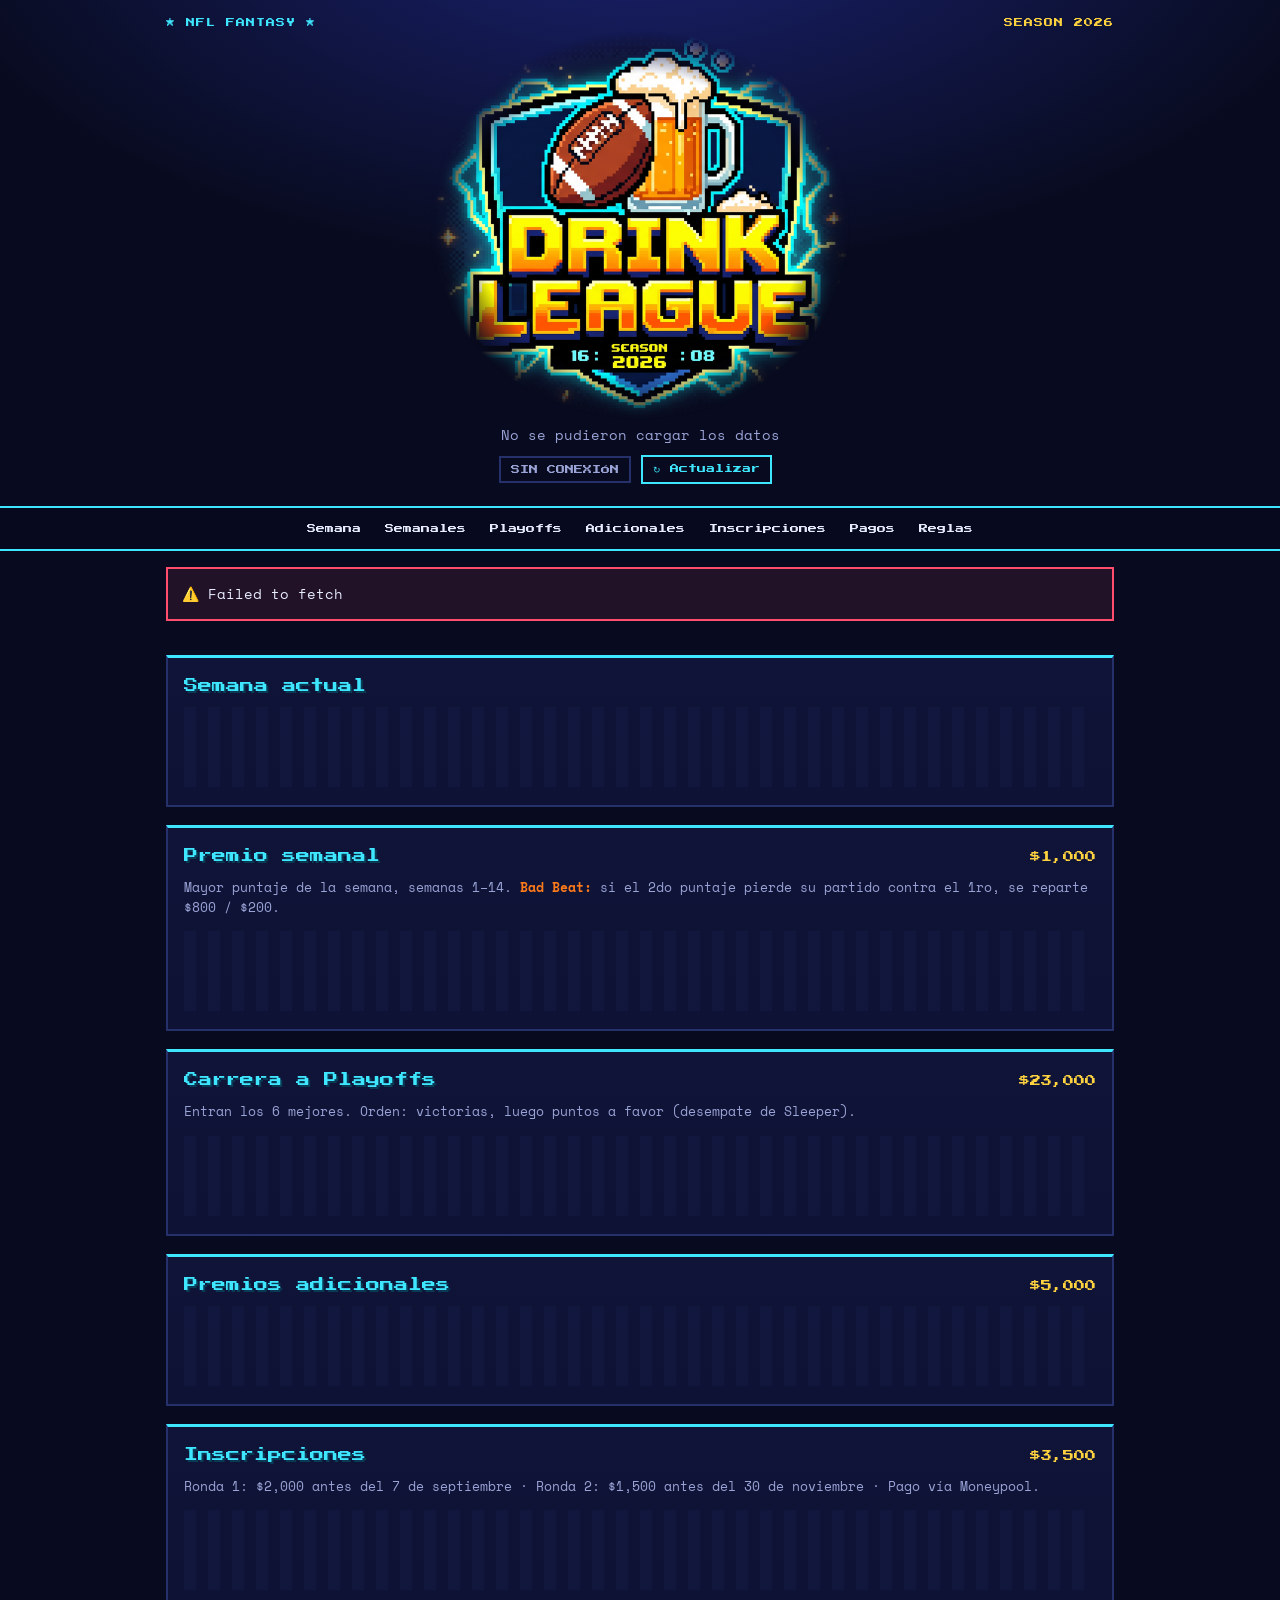
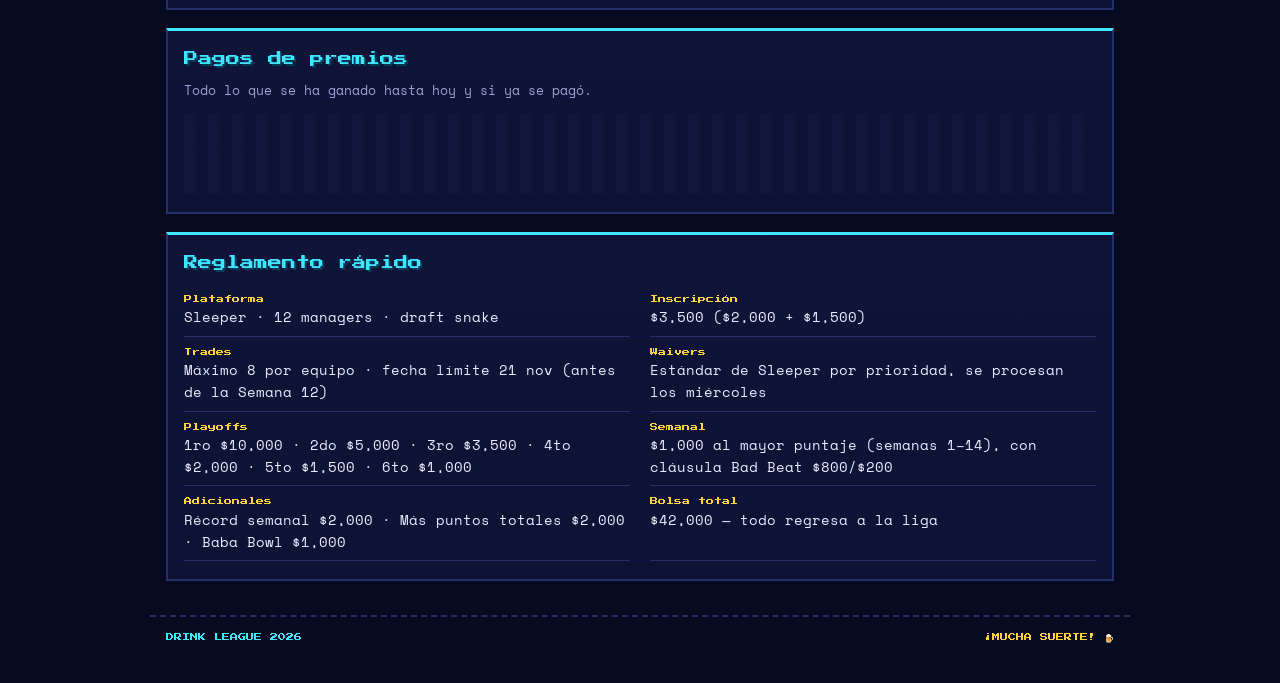
<file: index.html>
<!doctype html>
<html lang="es">
<head>
  <meta charset="utf-8">
  <meta name="viewport" content="width=device-width, initial-scale=1">
  <title>Drink League 2026</title>
  <meta name="description" content="Resultados, pagos, premios y playoffs de la Drink League 2026 (Sleeper).">
  <meta name="theme-color" content="#0a0d24">
  <meta property="og:title" content="Drink League 2026">
  <meta property="og:description" content="Ganadores semanales, premios, pagos y camino a Playoffs.">
  <meta property="og:image" content="logo.png">
  <link rel="icon" href="favicon.png">
  <link rel="apple-touch-icon" href="apple-touch-icon.png">
  <link rel="preconnect" href="https://fonts.googleapis.com">
  <link rel="preconnect" href="https://fonts.gstatic.com" crossorigin>
  <link href="https://fonts.googleapis.com/css2?family=Press+Start+2P&family=Space+Mono:wght@400;700&display=swap" rel="stylesheet">
  <link rel="stylesheet" href="styles.css">
</head>
<body>
  <header class="hero">
    <div class="hero-top">
      <span class="tag cyan">★ NFL FANTASY ★</span>
      <span class="tag yellow">SEASON 2026</span>
    </div>
    <img class="logo" src="logo.png" alt="Drink League">
    <p class="subtitle" id="subtitle">Cargando datos de Sleeper…</p>
    <div class="status-row">
      <span class="pill" id="status-pill">…</span>
      <button class="btn-ghost" id="refresh" type="button">↻ Actualizar</button>
      <span class="updated" id="updated"></span>
    </div>
  </header>

  <nav class="nav" aria-label="Secciones">
    <a href="#semana">Semana</a>
    <a href="#semanales">Semanales</a>
    <a href="#playoffs">Playoffs</a>
    <a href="#adicionales">Adicionales</a>
    <a href="#inscripciones">Inscripciones</a>
    <a href="#pagos">Pagos</a>
    <a href="#reglas">Reglas</a>
  </nav>

  <main>
    <div id="error" class="error" hidden></div>

    <section class="kpis" id="kpis"></section>

    <section id="semana" class="panel">
      <h2 class="h"><span id="semana-title">Semana actual</span></h2>
      <div id="semana-body" class="skeleton"></div>
    </section>

    <section id="semanales" class="panel">
      <h2 class="h">Premio semanal <small class="amount">$1,000</small></h2>
      <p class="note">Mayor puntaje de la semana, semanas 1–14. <b class="orange">Bad Beat:</b> si el 2do puntaje pierde su partido contra el 1ro, se reparte $800 / $200.</p>
      <div id="semanales-body" class="skeleton"></div>
    </section>

    <section id="playoffs" class="panel">
      <h2 class="h">Carrera a Playoffs <small class="amount">$23,000</small></h2>
      <p class="note">Entran los 6 mejores. Orden: victorias, luego puntos a favor (desempate de Sleeper).</p>
      <div id="playoffs-body" class="skeleton"></div>
      <div id="bracket-body"></div>
    </section>

    <section id="adicionales" class="panel">
      <h2 class="h">Premios adicionales <small class="amount">$5,000</small></h2>
      <div id="adicionales-body" class="cards3 skeleton"></div>
    </section>

    <section id="inscripciones" class="panel">
      <h2 class="h">Inscripciones <small class="amount">$3,500</small></h2>
      <p class="note">Ronda 1: $2,000 antes del 7 de septiembre · Ronda 2: $1,500 antes del 30 de noviembre · Pago vía Moneypool.</p>
      <div id="inscripciones-body" class="skeleton"></div>
    </section>

    <section id="pagos" class="panel">
      <h2 class="h">Pagos de premios</h2>
      <p class="note">Todo lo que se ha ganado hasta hoy y si ya se pagó.</p>
      <div id="pagos-body" class="skeleton"></div>
    </section>

    <section id="reglas" class="panel">
      <h2 class="h">Reglamento rápido</h2>
      <div class="rules">
        <div><b class="y">Plataforma</b><span>Sleeper · 12 managers · draft snake</span></div>
        <div><b class="y">Inscripción</b><span>$3,500 ($2,000 + $1,500)</span></div>
        <div><b class="y">Trades</b><span>Máximo 8 por equipo · fecha límite 21 nov (antes de la Semana 12)</span></div>
        <div><b class="y">Waivers</b><span>Estándar de Sleeper por prioridad, se procesan los miércoles</span></div>
        <div><b class="y">Playoffs</b><span>1ro $10,000 · 2do $5,000 · 3ro $3,500 · 4to $2,000 · 5to $1,500 · 6to $1,000</span></div>
        <div><b class="y">Semanal</b><span>$1,000 al mayor puntaje (semanas 1–14), con cláusula Bad Beat $800/$200</span></div>
        <div><b class="y">Adicionales</b><span>Récord semanal $2,000 · Más puntos totales $2,000 · Baba Bowl $1,000</span></div>
        <div><b class="y">Bolsa total</b><span>$42,000 — todo regresa a la liga</span></div>
      </div>
    </section>
  </main>

  <footer class="foot">
    <span>DRINK LEAGUE 2026</span>
    <span class="y">¡MUCHA SUERTE! 🍺</span>
  </footer>

  <script>
    // datos.js y app.js se piden sin caché para que pagos y cambios se vean al momento y siempre coincidan
    (function () {
      var v = Date.now();
      var s = document.createElement("script");
      s.src = "datos.js?t=" + v;
      s.onload = s.onerror = function () {
        var a = document.createElement("script");
        a.src = "app.js?t=" + v;
        document.body.appendChild(a);
      };
      document.body.appendChild(s);
    })();
  </script>
</body>
</html>
</file>
<file: styles.css>
:root {
  --bg: #080b1f;
  --bg2: #0e1335;
  --panel: #0f1438;
  --panel2: #161d4a;
  --line: #26306b;
  --cyan: #3fe6ff;
  --yellow: #ffd23f;
  --orange: #ff7a1a;
  --orange2: #e2560f;
  --green: #4dff8a;
  --red: #ff4d6d;
  --text: #e8ecff;
  --muted: #9aa3d6;
  --pixel: "Press Start 2P", monospace;
  --mono: "Space Mono", ui-monospace, monospace;
}

* { box-sizing: border-box; }
html { scroll-behavior: smooth; scroll-padding-top: 60px; }
body {
  margin: 0;
  background: radial-gradient(1200px 600px at 50% -10%, #1a2270 0%, var(--bg) 60%) fixed, var(--bg);
  color: var(--text);
  font: 14px/1.55 var(--mono);
  -webkit-font-smoothing: antialiased;
}
a { color: var(--cyan); }
b.y, .y { color: var(--yellow); }
.orange { color: var(--orange); }
.muted { color: var(--muted); }

/* ---------- hero ---------- */
.hero {
  max-width: 980px; margin: 0 auto; padding: 18px 16px 10px; text-align: center;
}
.hero-top { display: flex; justify-content: space-between; }
.tag { font: 9px var(--pixel); letter-spacing: 1px; }
.tag.cyan { color: var(--cyan); }
.tag.yellow { color: var(--yellow); }
.logo {
  width: min(420px, 90%); height: auto; display: block; margin: 4px auto 0;
  -webkit-mask-image: radial-gradient(closest-side, #000 78%, transparent 100%);
  mask-image: radial-gradient(closest-side, #000 78%, transparent 100%);
}
.subtitle { color: var(--muted); margin: 4px 0 10px; }
.status-row { display: flex; gap: 10px; justify-content: center; align-items: center; flex-wrap: wrap; }
.pill {
  font: 9px var(--pixel); padding: 7px 10px; border: 2px solid var(--line); color: var(--muted);
}
.pill.live { color: var(--bg); background: var(--green); border-color: var(--green); animation: blink 1.4s steps(2) infinite; }
.pill.done { color: var(--bg); background: var(--yellow); border-color: var(--yellow); }
@keyframes blink { 50% { opacity: .6; } }
.btn-ghost {
  font: 9px var(--pixel); background: none; color: var(--cyan); border: 2px solid var(--cyan);
  padding: 7px 10px; cursor: pointer;
}
.btn-ghost:hover { background: var(--cyan); color: var(--bg); }
.updated { font-size: 12px; color: var(--muted); }

/* ---------- nav ---------- */
.nav {
  position: sticky; top: 0; z-index: 10;
  display: flex; gap: 4px; overflow-x: auto; justify-content: safe center;
  background: rgba(8, 11, 31, .92); backdrop-filter: blur(6px);
  border-top: 2px solid var(--cyan); border-bottom: 2px solid var(--cyan);
  padding: 8px 12px; margin-top: 12px; scrollbar-width: none;
}
.nav::-webkit-scrollbar { display: none; }
.nav a {
  font: 9px var(--pixel); color: var(--text); text-decoration: none; padding: 8px 10px; white-space: nowrap;
}
.nav a:hover { color: var(--yellow); }

main { max-width: 980px; margin: 0 auto; padding: 16px; }

.error {
  border: 2px solid var(--red); background: rgba(255, 77, 109, .1); padding: 14px; margin-bottom: 16px;
}
.error code { color: var(--yellow); }

/* ---------- KPIs ---------- */
.kpis { display: grid; grid-template-columns: repeat(4, 1fr); gap: 10px; margin-bottom: 18px; }
.kpi { background: var(--panel); border: 2px solid var(--line); padding: 12px; min-width: 0; }
.kpi .lbl { font: 8px/1.6 var(--pixel); color: var(--cyan); text-transform: uppercase; }
.kpi .val { font: 18px/1.4 var(--pixel); color: var(--yellow); margin-top: 6px; overflow-wrap: anywhere; }
.kpi .sub { font-size: 12px; color: var(--muted); overflow-wrap: anywhere; }
.kpi.hot { background: linear-gradient(135deg, var(--orange), var(--orange2)); border-color: var(--yellow); }
.kpi.hot .lbl { color: #fff3c4; }
.kpi.hot .val { color: #fff; text-shadow: 3px 3px 0 #7a2a00; }
.kpi.hot .sub { color: #ffe6cc; }

/* ---------- panels ---------- */
.panel {
  background: linear-gradient(180deg, var(--panel), var(--bg2));
  border: 2px solid var(--line); border-top: 3px solid var(--cyan);
  padding: 18px 16px; margin-bottom: 18px;
}
.h {
  font: 14px/1.5 var(--pixel); color: var(--cyan); margin: 0 0 10px;
  text-shadow: 2px 2px 0 #0a3b55; display: flex; justify-content: space-between; gap: 10px; flex-wrap: wrap; align-items: baseline;
}
.h .amount { font: 11px var(--pixel); color: var(--yellow); text-shadow: none; }
.note { color: var(--muted); margin: 0 0 14px; font-size: 13px; }
.skeleton:empty { min-height: 80px; background: repeating-linear-gradient(90deg, var(--panel2) 0 12px, transparent 12px 24px); opacity: .35; }

/* ---------- tables ---------- */
.tbl-wrap { overflow-x: auto; }
table { width: 100%; border-collapse: collapse; font-size: 13px; }
th {
  font: 8px var(--pixel); color: var(--muted); text-align: left; padding: 8px 8px; border-bottom: 2px solid var(--line);
  white-space: nowrap;
}
td { padding: 9px 8px; border-bottom: 1px solid var(--line); vertical-align: middle; }
td.num, th.num { text-align: right; font-variant-numeric: tabular-nums; }
tr.cut td { border-bottom: 2px dashed var(--yellow); }
tr.dim td { color: var(--muted); }
tr.live td { background: rgba(77, 255, 138, .05); }

.team { display: flex; align-items: center; gap: 8px; min-width: 0; }
.team img, .team .av {
  width: 26px; height: 26px; border-radius: 50%; flex: none; background: var(--panel2); object-fit: cover;
  border: 1px solid var(--line);
}
.team .nm { font-weight: 700; overflow: hidden; text-overflow: ellipsis; white-space: nowrap; }
.team .hd { color: var(--muted); font-size: 11px; }
.team .tx { min-width: 0; display: flex; flex-direction: column; line-height: 1.25; }

.badge {
  display: inline-block; font: 7px/1 var(--pixel); padding: 5px 6px; border: 1px solid currentColor; white-space: nowrap;
}
.badge.ok { color: var(--green); }
.badge.no { color: var(--red); }
.badge.wait { color: var(--yellow); }
.badge.live { color: var(--green); }
.badge.bb { color: var(--orange); }
.badge.muted { color: var(--muted); }
.badge.in { color: var(--bg); background: var(--green); border-color: var(--green); }
.badge.out { color: var(--muted); }

.seed { font: 10px var(--pixel); color: var(--yellow); }

/* ---------- current week ---------- */
.week-grid { display: grid; grid-template-columns: 1fr 1fr; gap: 16px; }
.leader-card {
  background: linear-gradient(135deg, var(--orange), var(--orange2)); border: 2px solid var(--yellow);
  padding: 14px; margin-bottom: 12px;
}
.leader-card .lbl { font: 8px var(--pixel); color: #fff3c4; }
.leader-card .who { font-size: 18px; font-weight: 700; margin: 6px 0 2px; }
.leader-card .pts { font: 22px var(--pixel); color: #fff; text-shadow: 3px 3px 0 #7a2a00; }
.leader-card .bb { margin-top: 8px; font-size: 12px; color: #ffe6cc; }
.rank-list { list-style: none; margin: 0; padding: 0; counter-reset: r; }
.rank-list li { display: flex; justify-content: space-between; gap: 8px; padding: 6px 0; border-bottom: 1px solid var(--line); counter-increment: r; }
.rank-list li::before { content: counter(r); font: 9px var(--pixel); color: var(--muted); width: 22px; flex: none; padding-top: 7px; }
.rank-list li .team { flex: 1; }
.rank-list .p { font: 10px var(--pixel); color: var(--yellow); padding-top: 7px; }
.matchups { display: grid; gap: 8px; }
.mu { display: grid; grid-template-columns: 1fr auto; gap: 6px 10px; align-items: center; background: var(--panel2); padding: 8px 10px; border: 1px solid var(--line); }
.mu .side { min-width: 0; }
.mu .team .hd { display: none; }
.mu .team img, .mu .team .av { width: 22px; height: 22px; }
.mu .sc { font: 10px/1 var(--pixel); white-space: nowrap; text-align: right; }
.mu .sc.w { color: var(--yellow); }
.mu .sc.l { color: var(--muted); }
.sub-h { font: 9px var(--pixel); color: var(--yellow); margin: 0 0 10px; }

/* ---------- cards ---------- */
.cards3 { display: grid; grid-template-columns: repeat(3, 1fr); gap: 12px; }
.card { background: var(--panel2); border: 2px solid var(--line); padding: 14px; min-width: 0; }
.card .amt { font: 16px var(--pixel); color: var(--yellow); }
.card .ttl { font: 8px var(--pixel); color: var(--orange); margin: 6px 0 4px; }
.card .desc { color: var(--muted); font-size: 12px; margin-bottom: 12px; }
.card .who { margin: 8px 0 4px; }
.card .big { font: 13px var(--pixel); color: var(--cyan); margin: 6px 0; }
.card ol { margin: 8px 0 0; padding-left: 18px; font-size: 12px; color: var(--muted); }
.card ol li { margin: 2px 0; }

/* ---------- prizes ladder ---------- */
.ladder { display: grid; grid-template-columns: repeat(6, 1fr); gap: 8px; margin: 16px 0 4px; }
.rung { background: var(--panel2); border: 2px solid var(--line); padding: 10px; min-width: 0; }
.rung.first { background: linear-gradient(135deg, var(--yellow), var(--orange)); border-color: var(--yellow); color: #1b0f00; }
.rung .pl { font: 8px var(--pixel); color: var(--cyan); }
.rung.first .pl { color: #5a2500; }
.rung .pz { font: 12px var(--pixel); margin: 6px 0; }
.rung .wn { font-size: 12px; line-height: 1.35; overflow-wrap: anywhere; }
.rung .wn small { display: block; color: var(--muted); font-size: 10px; }
.rung.first .wn { color: #1b0f00; font-weight: 700; }
.rung.first .wn small, .rung.first .muted { color: #6b3300; font-weight: 400; }

/* ---------- bracket ---------- */
.bracket { display: flex; gap: 14px; overflow-x: auto; padding: 6px 0 4px; }
.round { min-width: 200px; display: flex; flex-direction: column; gap: 10px; justify-content: space-around; }
.round h4 { font: 8px var(--pixel); color: var(--muted); margin: 0 0 4px; }
.bm { border: 1px solid var(--line); background: var(--panel2); font-size: 12px; }
.bm .row { display: flex; justify-content: space-between; gap: 6px; padding: 6px 8px; }
.bm .row + .row { border-top: 1px solid var(--line); }
.bm .row.w { color: var(--yellow); font-weight: 700; }
.bm .row.l { color: var(--muted); }
.bm .tagp { font: 7px var(--pixel); color: var(--orange); padding: 4px 8px 0; }

/* ---------- inscripciones ---------- */
.progress { height: 18px; background: var(--panel2); border: 2px solid var(--line); margin: 6px 0 16px; position: relative; }
.progress > span { display: block; height: 100%; background: repeating-linear-gradient(90deg, var(--green) 0 10px, #33d673 10px 12px); }
.progress-lbl { display: flex; justify-content: space-between; font-size: 12px; color: var(--muted); }
.cta {
  display: inline-block; font: 9px var(--pixel); color: var(--bg); background: var(--yellow); padding: 10px 12px;
  text-decoration: none; margin-top: 12px; border: 2px solid var(--yellow);
}

/* ---------- rules ---------- */
.rules { display: grid; grid-template-columns: 1fr 1fr; gap: 0 20px; }
.rules div { display: flex; flex-direction: column; padding: 8px 0; border-bottom: 1px solid var(--line); }
.rules b { font: 8px/1.8 var(--pixel); }

.foot {
  max-width: 980px; margin: 0 auto; padding: 16px 16px 40px; display: flex; justify-content: space-between;
  font: 8px var(--pixel); color: var(--cyan); border-top: 2px dashed var(--line);
}

/* ---------- responsive ---------- */
@media (max-width: 760px) {
  .kpis { grid-template-columns: 1fr 1fr; }
  .week-grid, .cards3, .rules { grid-template-columns: 1fr; }
  .ladder { grid-template-columns: repeat(3, 1fr); }
  .h { font-size: 12px; }
  .kpi .val { font-size: 14px; }
  .hide-sm { display: none; }
  td, th { padding-left: 5px; padding-right: 5px; }
}
@media (max-width: 420px) {
  .ladder { grid-template-columns: 1fr 1fr; }
  .panel { padding: 16px 12px; }
  td { font-size: 12px; }
  td .team img, td .team .av { display: none; }
  td .team .hd { display: none; }
  td .team .nm { white-space: normal; }
  .badge { font-size: 6px; padding: 4px 5px; }
}
</file>
